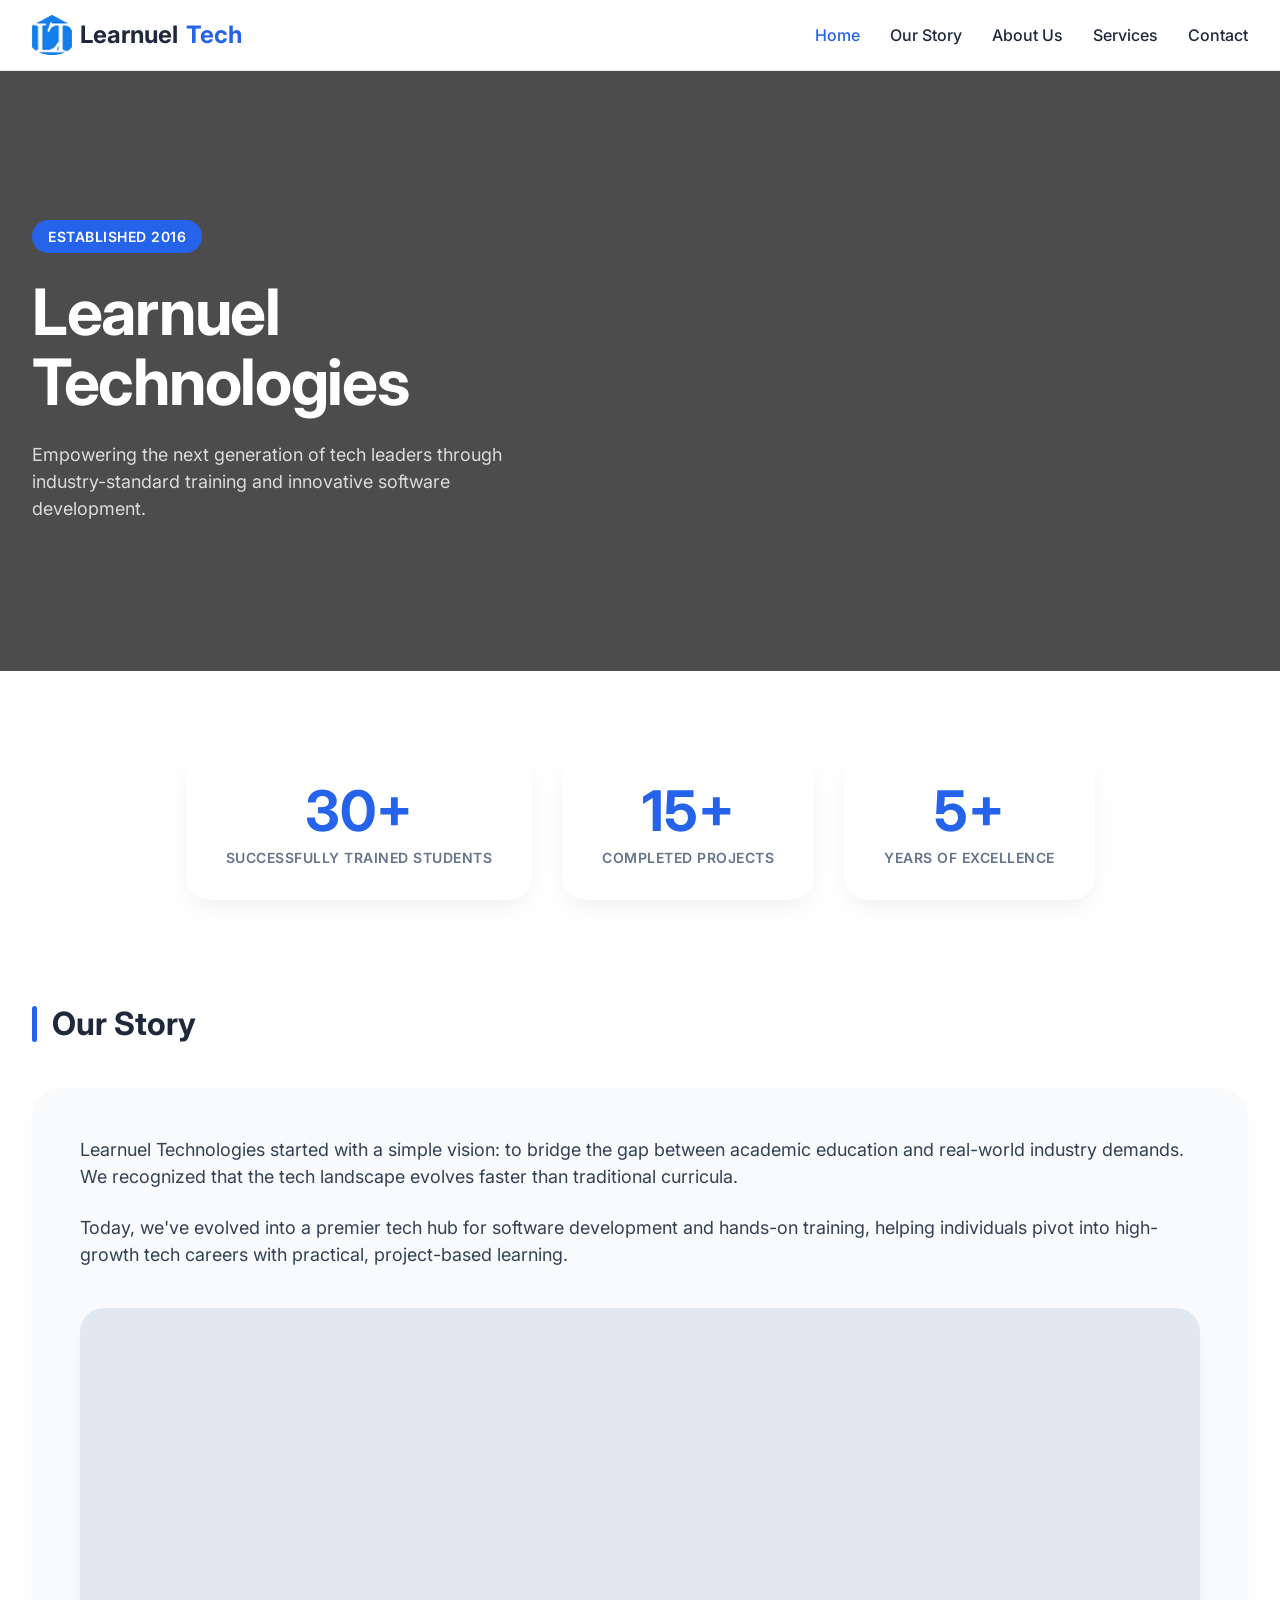
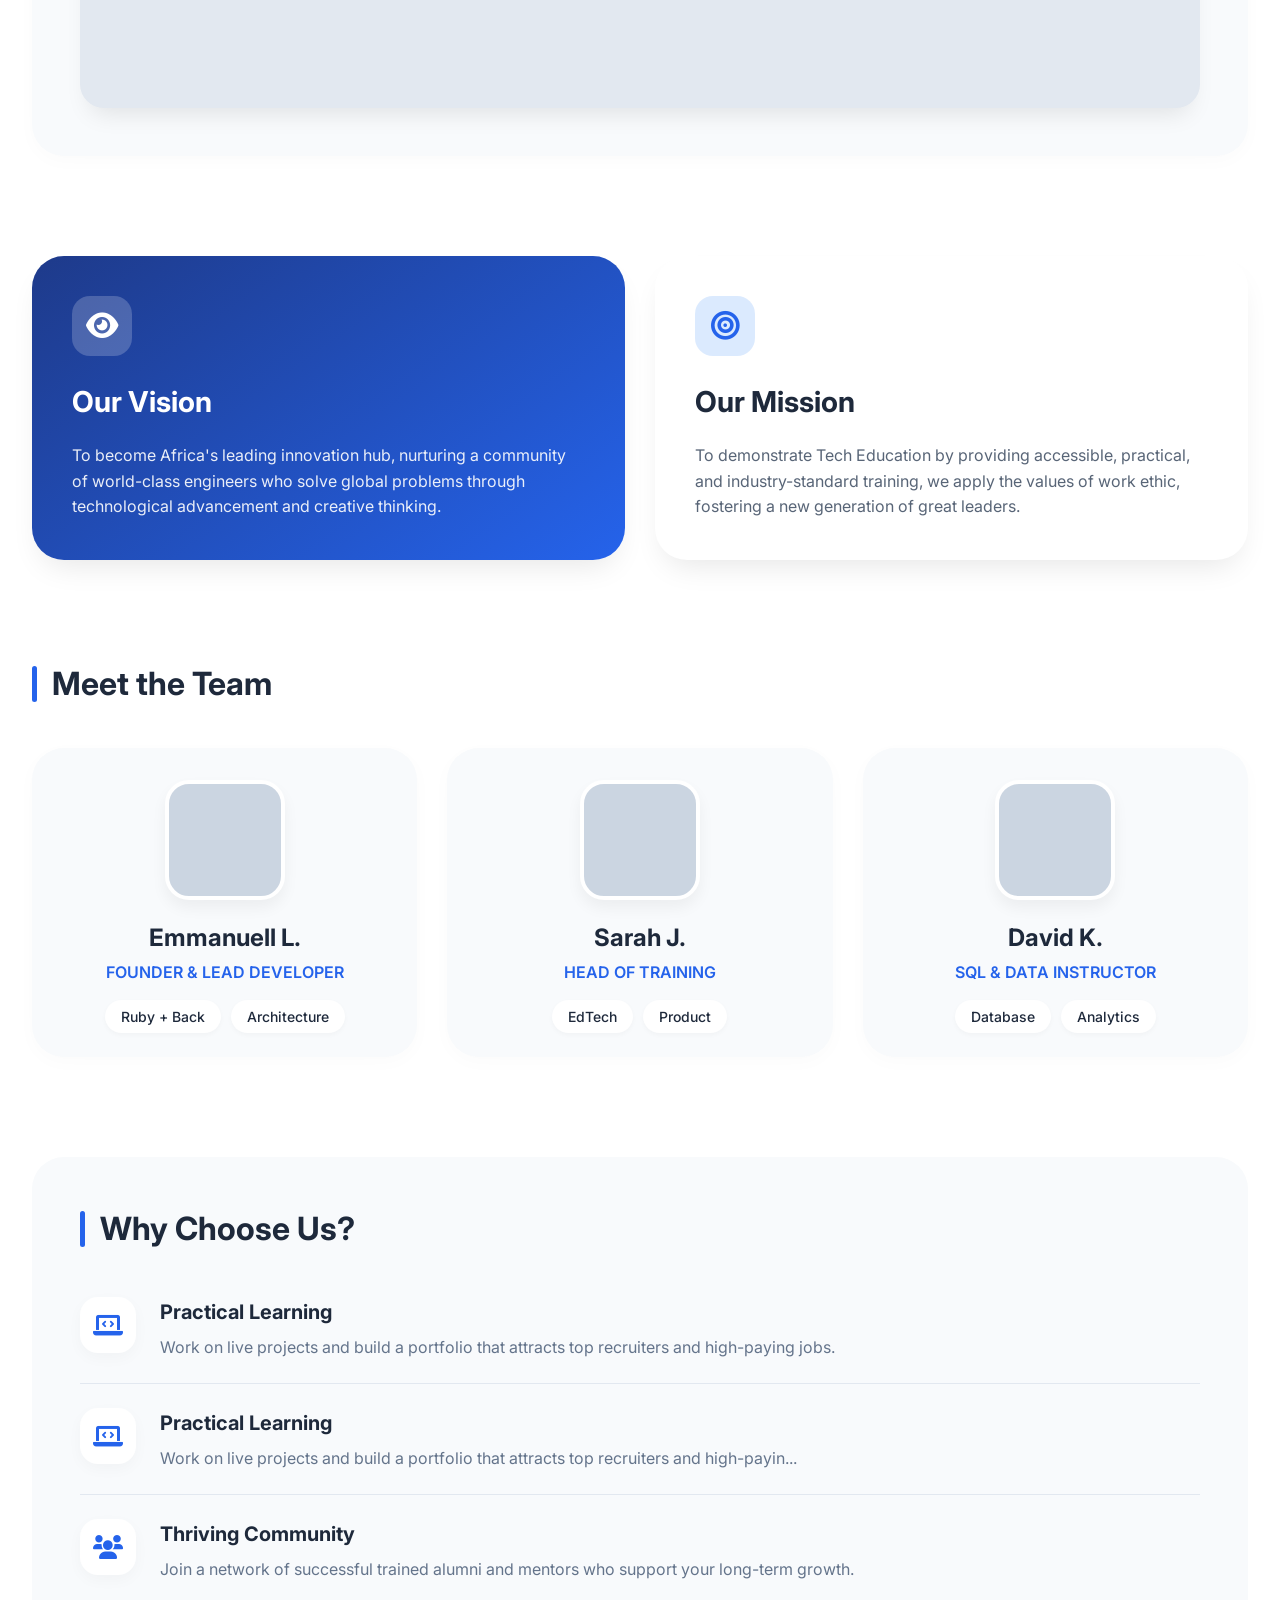
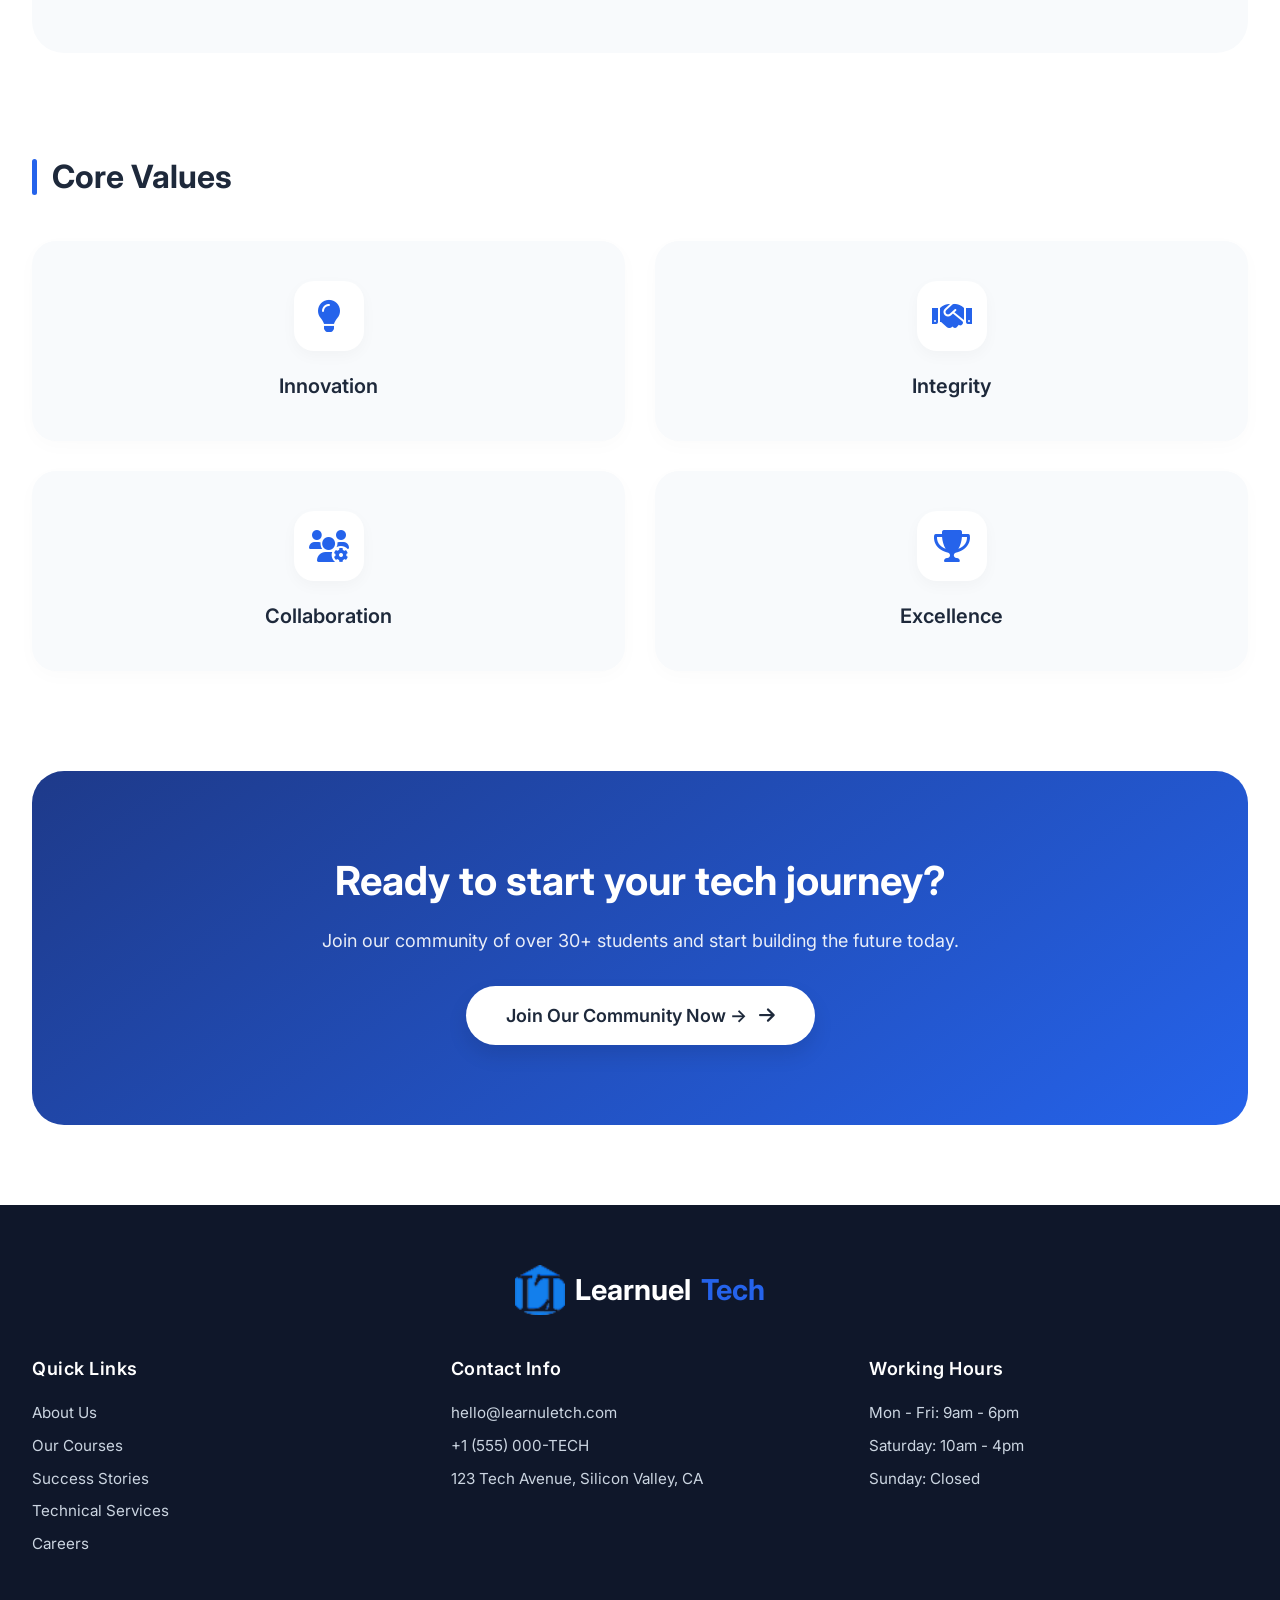
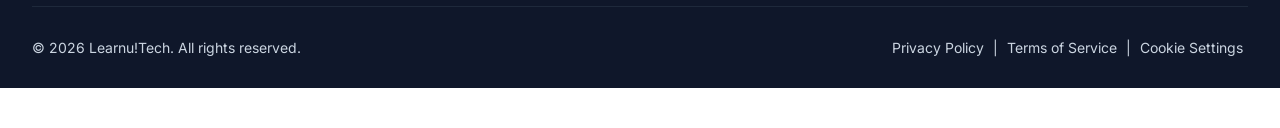
<file: story.html>
<!DOCTYPE html>
<html lang="en">
<head>
  <meta charset="UTF-8">
  <meta name="viewport" content="width=device-width, initial-scale=1.0">
  <title>Learnuel Technologies</title>
  <link rel="preconnect" href="https://fonts.googleapis.com">
  <link rel="preconnect" href="https://fonts.gstatic.com" crossorigin>
  <link href="https://fonts.googleapis.com/css2?family=Inter:ital,opsz,wght@0,14..32,100..900;1,14..32,100..900&display=swap" rel="stylesheet">
  <link rel="stylesheet" href="https://cdnjs.cloudflare.com/ajax/libs/font-awesome/6.0.0-beta3/css/all.min.css">
  <link rel="stylesheet" href="story.css">
</head>
<body>
  <!-- navbar -->
  <nav class="navbar">
    <div class="nav-container">
      <div class="logo">
        <img src="images/LearnuelTech%20Icon%202.png" alt="LearnuelTech logo" class="logo-img">
        <span class="logo-learnuel">Learnuel</span><span class="logo-tech">Tech</span>
      </div>
      <input type="checkbox" id="nav-toggle" class="nav-toggle">
      <label for="nav-toggle" class="nav-toggle-label">
        <i class="fas fa-bars"></i>
      </label>
      <ul class="nav-menu">
        <li><a href="index.html" class="active">Home</a></li>
        <li><a href="story.html">Our Story</a></li>
        <li><a href="#">About Us</a></li>
        <li><a href="#">Services</a></li>
        <li><a href="#">Contact</a></li>
      </ul>
    </div>
  </nav>

  <!-- hero -->
  <section class="hero">
    <div class="container">
      <div class="hero-content">
        <span class="hero-badge">ESTABLISHED 2016</span>
        <h1>Learnuel Technologies</h1>
        <p>Empowering the next generation of tech leaders through industry-standard training and innovative software development.</p>
      </div>
    </div>
  </section>

  <!-- metrics -->
  <div class="container">
    <div class="metrics">
      <div class="metric-card">
        <div class="metric-number">30+</div>
        <div class="metric-label">SUCCESSFULLY TRAINED STUDENTS</div>
      </div>
      <div class="metric-card">
        <div class="metric-number">15+</div>
        <div class="metric-label">COMPLETED PROJECTS</div>
      </div>
      <div class="metric-card">
        <div class="metric-number">5+</div>
        <div class="metric-label">YEARS OF EXCELLENCE</div>
      </div>
    </div>

    <!-- our story -->
    <div>
      <h2 class="section-title">Our Story</h2>
      <div class="story-card">
        <div class="story-text">
          <p>Learnuel Technologies started with a simple vision: to bridge the gap between academic education and real-world industry demands. We recognized that the tech landscape evolves faster than traditional curricula.</p>
          <p>Today, we've evolved into a premier tech hub for software development and hands-on training, helping individuals pivot into high-growth tech careers with practical, project-based learning.</p>
        </div>
        <div class="story-image"></div>
      </div>
    </div>

    <!-- mission & vision -->
    <div class="mission-vision">
      <div class="mv-card blue">
        <div class="mv-icon"><i class="fas fa-eye"></i></div>
        <h3>Our Vision</h3>
        <p>To become Africa's leading innovation hub, nurturing a community of world-class engineers who solve global problems through technological advancement and creative thinking.</p>
      </div>
      <div class="mv-card white">
        <div class="mv-icon"><i class="fas fa-bullseye"></i></div>
        <h3>Our Mission</h3>
        <p>To demonstrate Tech Education by providing accessible, practical, and industry-standard training, we apply the values of work ethic, fostering a new generation of great leaders.</p>
      </div>
    </div>

    <!-- team -->
    <h2 class="section-title">Meet the Team</h2>
    <div class="team">
      <!-- emmanuel -->
      <div class="team-card">
        <div class="team-image emmanuel"></div>
        <h4>Emmanuell L.</h4>
        <div class="team-role">FOUNDER & LEAD DEVELOPER</div>
        <div class="team-tags">
          <span class="team-tag">Ruby + Back</span>
          <span class="team-tag">Architecture</span>
        </div>
      </div>
      <!-- sarah -->
      <div class="team-card">
        <div class="team-image sarah"></div>
        <h4>Sarah J.</h4>
        <div class="team-role">HEAD OF TRAINING</div>
        <div class="team-tags">
          <span class="team-tag">EdTech</span>
          <span class="team-tag">Product</span>
        </div>
      </div>
      <!-- david -->
      <div class="team-card">
        <div class="team-image david"></div>
        <h4>David K.</h4>
        <div class="team-role">SQL & DATA INSTRUCTOR</div>
        <div class="team-tags">
          <span class="team-tag">Database</span>
          <span class="team-tag">Analytics</span>
        </div>
      </div>
    </div>

    <!-- why choose us -->
    <div class="why-choose">
      <h2 class="section-title" style="margin-bottom: 20px;">Why Choose Us?</h2>
      <div class="why-item">
        <div class="why-icon"><i class="fas fa-laptop-code"></i></div>
        <div class="why-content">
          <h4>Practical Learning</h4>
          <p>Work on live projects and build a portfolio that attracts top recruiters and high-paying jobs.</p>
        </div>
      </div>
      <div class="why-item">
        <div class="why-icon"><i class="fas fa-laptop-code"></i></div>
        <div class="why-content">
          <h4>Practical Learning</h4>
          <p>Work on live projects and build a portfolio that attracts top recruiters and high-payin...</p>
        </div>
      </div>
      <div class="why-item">
        <div class="why-icon"><i class="fas fa-users"></i></div>
        <div class="why-content">
          <h4>Thriving Community</h4>
          <p>Join a network of successful trained alumni and mentors who support your long-term growth.</p>
        </div>
      </div>
    </div>

    <!-- core values -->
    <div class="core-values">
      <h2 class="section-title">Core Values</h2>
      <div class="values-grid">
        <div class="value-card">
          <div class="value-icon"><i class="fas fa-lightbulb"></i></div>
          <h4>Innovation</h4>
        </div>
        <div class="value-card">
          <div class="value-icon"><i class="fas fa-handshake"></i></div>
          <h4>Integrity</h4>
        </div>
        <div class="value-card">
          <div class="value-icon"><i class="fas fa-users-cog"></i></div>
          <h4>Collaboration</h4>
        </div>
        <div class="value-card">
          <div class="value-icon"><i class="fas fa-trophy"></i></div>
          <h4>Excellence</h4>
        </div>
      </div>
    </div>

    <!-- cta -->
    <div class="cta">
      <h2>Ready to start your tech journey?</h2>
      <p>Join our community of over 30+ students and start building the future today.</p>
      <a href="#" class="cta-button">Join Our Community Now → <i class="fas fa-arrow-right"></i></a>
    </div>
  </div>

  <!-- footer -->
  <footer class="footer">
    <div class="container">
      <div class="footer-brand">
        <img src="images/LearnuelTech%20Icon%202.png" alt="LearnuelTech logo" class="footer-logo-img">
        <span class="footer-logo-learnuel">Learnuel</span><span class="footer-logo-tech">Tech</span>
      </div>
      <div class="footer-grid">
        <div class="footer-col">
          <h4 class="footer-heading">Quick Links</h4>
          <ul class="footer-links">
            <li><a href="#">About Us</a></li>
            <li><a href="#">Our Courses</a></li>
            <li><a href="#">Success Stories</a></li>
            <li><a href="#">Technical Services</a></li>
            <li><a href="#">Careers</a></li>
          </ul>
        </div>
        <div class="footer-col">
          <h4 class="footer-heading">Contact Info</h4>
          <ul class="footer-links">
            <li><a href="mailto:hello@learnuletch.com">hello@learnuletch.com</a></li>
            <li><a href="tel:+1555000TECH">+1 (555) 000-TECH</a></li>
            <li>123 Tech Avenue, Silicon Valley, CA</li>
          </ul>
        </div>
        <div class="footer-col">
          <h4 class="footer-heading">Working Hours</h4>
          <ul class="footer-links">
            <li>Mon - Fri: 9am - 6pm</li>
            <li>Saturday: 10am - 4pm</li>
            <li>Sunday: Closed</li>
          </ul>
        </div>
      </div>
      <div class="footer-bottom">
        <p>© 2026 Learnu!Tech. All rights reserved.</p>
        <div class="footer-legal">
          <a href="#">Privacy Policy</a> | <a href="#">Terms of Service</a> | <a href="#">Cookie Settings</a>
        </div>
      </div>
    </div>
  </footer>

  <div class="footer-spacing"></div>
</body>
</html>
</file>
<file: story.css>
/* style.css */
* {
  margin: 0;
  padding: 0;
  box-sizing: border-box;
}

body {
  font-family: "Inter", sans-serif;
  background-color: #ffffff;
  color: #1e293b;
  line-height: 1.5;
}

.container {
  max-width: 1280px;
  margin: 0 auto;
  padding: 0 32px;
}

/* hero */
.hero {
  background: linear-gradient(rgba(0, 0, 0, 0.7), rgba(0, 0, 0, 0.7)), url('https://images.unsplash.com/photo-1522071820081-009f0129c71c?ixlib=rb-4.0.3&auto=format&fit=crop&w=1950&q=80') no-repeat center center/cover;
  height: 600px;
  display: flex;
  align-items: center;
  position: relative;
  border-radius: 0 0 0 0;
  margin-bottom: 80px;
}

.hero .container {
  display: flex;
  justify-content: flex-start;
  align-items: center;
  width: 100%;
}

.hero-content {
  max-width: 600px;
}

.hero-badge {
  display: inline-block;
  background-color: #2563eb;
  color: white;
  font-size: 0.875rem;
  font-weight: 600;
  padding: 6px 16px;
  border-radius: 50px;
  letter-spacing: 0.5px;
  margin-bottom: 24px;
  text-transform: uppercase;
  transition: background-color 0.2s ease;
}

.hero-badge:hover {
  background-color: #1d4ed8;
}

.hero-content h1 {
  font-size: 4rem;
  font-weight: 700;
  color: white;
  line-height: 1.1;
  margin-bottom: 24px;
  letter-spacing: -0.02em;
}

.hero-content p {
  font-size: 1.125rem;
  color: rgba(255, 255, 255, 0.8);
  max-width: 500px;
}

/* metrics */
.metrics {
  display: flex;
  justify-content: center;
  gap: 30px;
  margin-bottom: 100px;
}

.metric-card {
  background: white;
  border-radius: 24px;
  padding: 32px 40px;
  text-align: center;
  box-shadow: 0 10px 30px -10px rgba(0, 0, 0, 0.1);
  flex: 0 1 auto;
  min-width: 200px;
  transition: transform 0.2s ease, box-shadow 0.2s ease;
}

.metric-card:hover {
  transform: translateY(-6px);
  box-shadow: 0 20px 30px -8px rgba(37, 99, 235, 0.15);
}

.metric-number {
  font-size: 3.5rem;
  font-weight: 700;
  color: #2563eb;
  line-height: 1;
  margin-bottom: 8px;
}

.metric-label {
  font-size: 0.875rem;
  font-weight: 600;
  color: #64748b;
  text-transform: uppercase;
  letter-spacing: 0.5px;
}

/* our story */
.section-title {
  font-size: 2rem;
  font-weight: 700;
  margin-bottom: 40px;
  position: relative;
  padding-left: 20px;
}

.section-title::before {
  content: '';
  position: absolute;
  left: 0;
  top: 0.2em;
  bottom: 0.2em;
  width: 5px;
  background-color: #2563eb;
  border-radius: 10px;
}

.story-card {
  background-color: #f8fafc;
  border-radius: 32px;
  padding: 48px;
  margin-bottom: 100px;
  box-shadow: 0 5px 20px rgba(0,0,0,0.02);
  transition: box-shadow 0.3s ease;
}

.story-card:hover {
  box-shadow: 0 15px 30px -10px rgba(0, 0, 0, 0.1);
}

.story-text {
  margin-bottom: 40px;
}

.story-text p {
  font-size: 1.125rem;
  color: #334155;
  margin-bottom: 24px;
}

.story-text p:last-child {
  margin-bottom: 0;
}

.story-image {
  width: 100%;
  height: 400px;
  background-color: #e2e8f0;
  border-radius: 24px;
  background-image: url('https://images.unsplash.com/photo-1522202176988-66273c2fd55f?ixlib=rb-4.0.3&auto=format&fit=crop&w=1471&q=80');
  background-size: cover;
  background-position: center;
  box-shadow: 0 15px 25px -10px rgba(0,0,0,0.1);
  transition: transform 0.4s ease;
}

.story-card:hover .story-image {
  transform: scale(1.02);
}

/* mission vision */
.mission-vision {
  display: grid;
  grid-template-columns: 1fr 1fr;
  gap: 30px;
  margin-bottom: 100px;
}

.mv-card {
  border-radius: 32px;
  padding: 40px;
  box-shadow: 0 15px 30px -10px rgba(0, 0, 0, 0.1);
  transition: transform 0.2s ease, box-shadow 0.2s ease;
}

.mv-card:hover {
  transform: scale(1.02);
  box-shadow: 0 20px 35px -10px rgba(0, 0, 0, 0.15);
}

.mv-card.blue {
  background: linear-gradient(145deg, #1e3a8a, #2563eb);
  color: white;
}

.mv-card.white {
  background: white;
  color: #1e293b;
}

.mv-icon {
  width: 60px;
  height: 60px;
  background-color: rgba(255,255,255,0.2);
  border-radius: 18px;
  display: flex;
  align-items: center;
  justify-content: center;
  font-size: 1.8rem;
  margin-bottom: 24px;
  color: white;
  transition: background-color 0.2s ease, transform 0.2s ease;
}

.mv-card:hover .mv-icon {
  transform: rotate(5deg) scale(1.05);
}

.mv-card.white .mv-icon {
  background-color: #dbeafe;
  color: #2563eb;
}

.mv-card.white:hover .mv-icon {
  background-color: #bfdbfe;
}

.mv-card h3 {
  font-size: 1.8rem;
  font-weight: 700;
  margin-bottom: 20px;
}

.mv-card p {
  font-size: 1rem;
  line-height: 1.6;
  opacity: 0.9;
}

.mv-card.white p {
  color: #475569;
}

/* team */
.team {
  display: grid;
  grid-template-columns: repeat(3, 1fr);
  gap: 30px;
  margin-bottom: 100px;
}

.team-card {
  background: #f8fafc;
  border-radius: 32px;
  padding: 32px 24px 24px;
  text-align: center;
  box-shadow: 0 5px 20px rgba(0,0,0,0.02);
  transition: transform 0.2s ease, box-shadow 0.2s ease;
}

.team-card:hover {
  transform: translateY(-6px);
  box-shadow: 0 20px 30px -10px rgba(0, 0, 0, 0.1);
}

.team-image {
  width: 120px;
  height: 120px;
  border-radius: 24px;
  background-color: #cbd5e1;
  margin: 0 auto 20px;
  background-size: cover;
  background-position: center;
  border: 4px solid white;
  box-shadow: 0 8px 15px rgba(0,0,0,0.05);
  transition: transform 0.3s ease, box-shadow 0.3s ease;
}

.team-card:hover .team-image {
  transform: scale(1.05);
  box-shadow: 0 12px 20px rgba(0,0,0,0.1);
}

.team-image.emmanuel {
  background-image: url('https://images.unsplash.com/photo-1507003211169-0a1dd7228f2d?ixlib=rb-4.0.3&auto=format&fit=crop&w=687&q=80');
}

.team-image.sarah {
  background-image: url('https://images.unsplash.com/photo-1494790108777-385c3003d8c7?ixlib=rb-4.0.3&auto=format&fit=crop&w=687&q=80');
}

.team-image.david {
  background-image: url('https://images.unsplash.com/photo-1500648767791-00dcc994a43e?ixlib=rb-4.0.3&auto=format&fit=crop&w=687&q=80');
}

.team-card h4 {
  font-size: 1.5rem;
  font-weight: 700;
  margin-bottom: 4px;
}

.team-role {
  color: #2563eb;
  font-weight: 600;
  font-size: 1rem;
  margin-bottom: 16px;
  transition: color 0.2s ease;
}

.team-card:hover .team-role {
  color: #1d4ed8;
}

.team-tags {
  display: flex;
  flex-wrap: wrap;
  gap: 10px;
  justify-content: center;
}

.team-tag {
  background: white;
  padding: 6px 16px;
  border-radius: 50px;
  font-size: 0.875rem;
  font-weight: 500;
  color: #1e293b;
  box-shadow: 0 2px 5px rgba(0,0,0,0.03);
  transition: background-color 0.2s ease, transform 0.2s ease;
}

.team-tag:hover {
  background-color: #eef2ff;
  transform: translateY(-2px);
}

/* why choose us */
.why-choose {
  background-color: #f8fafc;
  border-radius: 32px;
  padding: 48px;
  margin-bottom: 100px;
  transition: box-shadow 0.3s ease;
}

.why-choose:hover {
  box-shadow: 0 20px 30px -10px rgba(0, 0, 0, 0.05);
}

.why-item {
  display: flex;
  gap: 24px;
  align-items: flex-start;
  padding: 24px 0;
  border-bottom: 1px solid #e2e8f0;
  transition: background-color 0.2s ease;
}

.why-item:last-child {
  border-bottom: none;
}

.why-item:hover {
  background-color: rgba(255,255,255,0.5);
  border-radius: 16px;
  padding-left: 8px;
  padding-right: 8px;
}

.why-icon {
  flex-shrink: 0;
  width: 56px;
  height: 56px;
  background: white;
  border-radius: 18px;
  display: flex;
  align-items: center;
  justify-content: center;
  font-size: 1.5rem;
  color: #2563eb;
  box-shadow: 0 5px 15px rgba(0,0,0,0.03);
  transition: background-color 0.2s ease, color 0.2s ease, transform 0.2s ease;
}

.why-item:hover .why-icon {
  background-color: #2563eb;
  color: white;
  transform: scale(1.1);
}

.why-content h4 {
  font-size: 1.25rem;
  font-weight: 700;
  margin-bottom: 8px;
}

.why-content p {
  color: #64748b;
  font-size: 1rem;
  max-width: 700px;
}

/* core values */
.core-values {
  margin-bottom: 100px;
}

.values-grid {
  display: grid;
  grid-template-columns: repeat(2, 1fr);
  gap: 30px;
}

.value-card {
  background: #f8fafc;
  border-radius: 24px;
  padding: 40px 20px;
  text-align: center;
  box-shadow: 0 5px 20px rgba(0,0,0,0.02);
  transition: transform 0.2s ease, box-shadow 0.2s ease;
}

.value-card:hover {
  transform: translateY(-4px);
  box-shadow: 0 15px 25px -8px rgba(0, 0, 0, 0.1);
}

.value-icon {
  width: 70px;
  height: 70px;
  background: white;
  border-radius: 20px;
  display: flex;
  align-items: center;
  justify-content: center;
  font-size: 2rem;
  color: #2563eb;
  margin: 0 auto 20px;
  box-shadow: 0 5px 15px rgba(0,0,0,0.03);
  transition: background-color 0.2s ease, color 0.2s ease;
}

.value-card:hover .value-icon {
  background-color: #2563eb;
  color: white;
}

.value-card h4 {
  font-size: 1.25rem;
  font-weight: 600;
  color: #1e293b;
}

/* cta */
.cta {
  background: linear-gradient(145deg, #1e3a8a, #2563eb);
  border-radius: 32px;
  padding: 80px 40px;
  text-align: center;
  margin-bottom: 80px;
  transition: box-shadow 0.3s ease;
}

.cta:hover {
  box-shadow: 0 25px 35px -12px rgba(37, 99, 235, 0.3);
}

.cta h2 {
  font-size: 2.5rem;
  font-weight: 700;
  color: white;
  margin-bottom: 16px;
}

.cta p {
  font-size: 1.125rem;
  color: rgba(255,255,255,0.9);
  margin-bottom: 32px;
}

.cta-button {
  display: inline-flex;
  align-items: center;
  gap: 12px;
  background: white;
  color: #1e293b;
  font-weight: 600;
  font-size: 1.125rem;
  padding: 16px 40px;
  border-radius: 60px;
  text-decoration: none;
  transition: transform 0.2s ease, box-shadow 0.2s ease, background-color 0.2s ease;
  box-shadow: 0 10px 20px rgba(0, 0, 0, 0.1);
}

.cta-button i {
  transition: transform 0.2s ease;
}

.cta-button:hover {
  transform: scale(1.02);
  background-color: #f8fafc;
  box-shadow: 0 15px 25px rgba(0, 0, 0, 0.2);
}

.cta-button:hover i {
  transform: translateX(5px);
}

/* footer */
.footer {
  background-color: #0f172a;
  color: #cbd5e1;
  padding: 60px 0 30px;
  margin-top: 80px;
}

.footer-brand {
  display: flex;
  align-items: center;
  justify-content: center;
  gap: 10px;
  margin-bottom: 40px;
}

.footer-logo-img {
  height: 50px;
  width: auto;
}

.footer-logo-learnuel {
  font-weight: 700;
  font-size: 1.8rem;
  color: white;
}

.footer-logo-tech {
  font-weight: 700;
  font-size: 1.8rem;
  color: #2563eb;
}

.footer-grid {
  display: grid;
  grid-template-columns: repeat(3, 1fr);
  gap: 40px;
  margin-bottom: 40px;
}

.footer-heading {
  font-size: 1.125rem;
  font-weight: 600;
  color: white;
  margin-bottom: 20px;
  letter-spacing: 0.5px;
}

.footer-links {
  list-style: none;
  padding: 0;
  margin: 0;
}

.footer-links li {
  margin-bottom: 10px;
}

.footer-links a,
.footer-links li {
  color: #cbd5e1;
  text-decoration: none;
  transition: color 0.2s ease;
  font-size: 0.95rem;
}

.footer-links a:hover {
  color: #2563eb;
}

.footer-bottom {
  border-top: 1px solid #1e293b;
  padding-top: 30px;
  display: flex;
  flex-wrap: wrap;
  justify-content: space-between;
  align-items: center;
  font-size: 0.875rem;
}

.footer-legal a {
  color: #cbd5e1;
  text-decoration: none;
  margin: 0 5px;
  transition: color 0.2s ease;
}

.footer-legal a:hover {
  color: #2563eb;
}

.footer-legal span {
  margin: 0 5px;
  color: #475569;
}

/* footer / spacing */
.footer-spacing {
  height: 40px;
}

/* ========== RESPONSIVE ========== */
@media (max-width: 1024px) {
  .container {
    padding: 0 24px;
  }

  .hero {
    height: 500px;
  }

  .hero-content h1 {
    font-size: 3.5rem;
  }

  .metrics {
    gap: 20px;
  }

  .metric-card {
    padding: 24px 20px;
    min-width: 160px;
  }

  .metric-number {
    font-size: 3rem;
  }

  .story-image {
    height: 320px;
  }
}

@media (max-width: 768px) {
  .hero {
    height: 450px;
    margin-bottom: 60px;
  }

  .hero .container {
    justify-content: center;
    text-align: center;
  }

  .hero-content {
    max-width: 100%;
  }

  .hero-content h1 {
    font-size: 3rem;
  }

  .hero-content p {
    max-width: 100%;
  }

  .metrics {
    flex-wrap: wrap;
    gap: 20px;
    margin-bottom: 60px;
  }

  .metric-card {
    flex: 1 1 calc(50% - 20px);
    min-width: 140px;
  }

  .story-card {
    padding: 32px;
  }

  .story-image {
    height: 280px;
  }

  .mission-vision {
    grid-template-columns: 1fr;
    gap: 20px;
    margin-bottom: 60px;
  }

  .team {
    grid-template-columns: 1fr;
    gap: 20px;
    margin-bottom: 60px;
  }

  .why-choose {
    padding: 32px;
    margin-bottom: 60px;
  }

  .why-item {
    flex-direction: column;
    align-items: flex-start;
    gap: 16px;
  }

  .why-icon {
    width: 48px;
    height: 48px;
    font-size: 1.25rem;
  }

  .core-values {
    margin-bottom: 60px;
  }

  .values-grid {
    gap: 20px;
  }

  .cta {
    padding: 60px 24px;
    margin-bottom: 60px;
  }

  .cta h2 {
    font-size: 2rem;
  }

  .cta p {
    font-size: 1rem;
  }

  .cta-button {
    padding: 14px 32px;
    font-size: 1rem;
  }

  .footer-grid {
    grid-template-columns: 1fr;
    gap: 30px;
  }

  .footer-bottom {
    flex-direction: column;
    gap: 15px;
    text-align: center;
  }
}

@media (max-width: 480px) {
  .container {
    padding: 0 16px;
  }

  .hero {
    height: 400px;
    margin-bottom: 40px;
  }

  .hero-content h1 {
    font-size: 2.5rem;
  }

  .hero-content p {
    font-size: 1rem;
  }

  .hero-badge {
    font-size: 0.75rem;
    padding: 4px 12px;
  }

  .metrics {
    flex-direction: column;
    align-items: center;
    gap: 16px;
  }

  .metric-card {
    width: 100%;
    max-width: 280px;
  }

  .section-title {
    font-size: 1.75rem;
    margin-bottom: 30px;
  }

  .story-card {
    padding: 24px;
  }

  .story-text p {
    font-size: 1rem;
  }

  .story-image {
    height: 200px;
  }

  .mv-card {
    padding: 30px 20px;
  }

  .mv-card h3 {
    font-size: 1.5rem;
  }

  .team-card {
    padding: 24px 16px;
  }

  .team-image {
    width: 100px;
    height: 100px;
  }

  .team-card h4 {
    font-size: 1.25rem;
  }

  .why-choose {
    padding: 24px;
  }

  .why-content h4 {
    font-size: 1.125rem;
  }

  .why-content p {
    font-size: 0.95rem;
  }

  .values-grid {
    grid-template-columns: 1fr;
    gap: 16px;
  }

  .value-card {
    padding: 30px 16px;
  }

  .value-icon {
    width: 60px;
    height: 60px;
    font-size: 1.75rem;
  }

  .cta {
    padding: 40px 16px;
  }

  .cta h2 {
    font-size: 1.75rem;
  }

  .cta-button {
    padding: 12px 24px;
    font-size: 0.95rem;
  }

  .footer-spacing {
    height: 30px;
  }
}

/* ensure hover effects don't interfere on touch */
@media (hover: hover) {
  .metric-card:hover,
  .team-card:hover,
  .value-card:hover,
  .cta-button:hover {
    transform: translateY(-6px);
  }
}

/* ----- navbar styles (updated to white background with logo) ----- */
.navbar {
  background-color: #ffffff;
  border-bottom: 1px solid #e2e8f0;
  position: relative;
  width: 100%;
  z-index: 100;
}

.navbar .nav-container {
  max-width: 1280px;
  margin: 0 auto;
  padding: 0 32px;
  display: flex;
  align-items: center;
  justify-content: space-between;
  height: 70px;
}

.logo {
  display: flex;
  align-items: center;
  gap: 8px;
  font-weight: 700;
  font-size: 1.5rem;
}

.logo-img {
  height: 40px;
  width: auto;
  display: block;
}

.logo-learnuel {
  color: #1e293b;
}

.logo-tech {
  color: #2563eb;
}

.nav-menu {
  display: flex;
  list-style: none;
  margin: 0;
  padding: 0;
  gap: 30px;
}

.nav-menu li a {
  color: #1e293b;
  text-decoration: none;
  font-weight: 500;
  transition: color 0.3s ease;
}

.nav-menu li a:hover,
.nav-menu li a.active {
  color: #2563eb;
}

.nav-toggle {
  display: none;
}

.nav-toggle-label {
  display: none;
  font-size: 1.5rem;
  color: #1e293b;
  cursor: pointer;
}

/* mobile navbar */
@media (max-width: 768px) {
  .nav-toggle-label {
    display: block;
  }

  .nav-menu {
    display: none;
    flex-direction: column;
    position: absolute;
    top: 70px;
    left: 0;
    width: 100%;
    background-color: #ffffff;
    padding: 20px 32px;
    gap: 20px;
    border-top: 1px solid #e2e8f0;
    box-shadow: 0 4px 6px -2px rgba(0, 0, 0, 0.05);
  }

  .nav-toggle:checked ~ .nav-menu {
    display: flex;
  }
}
</file>
